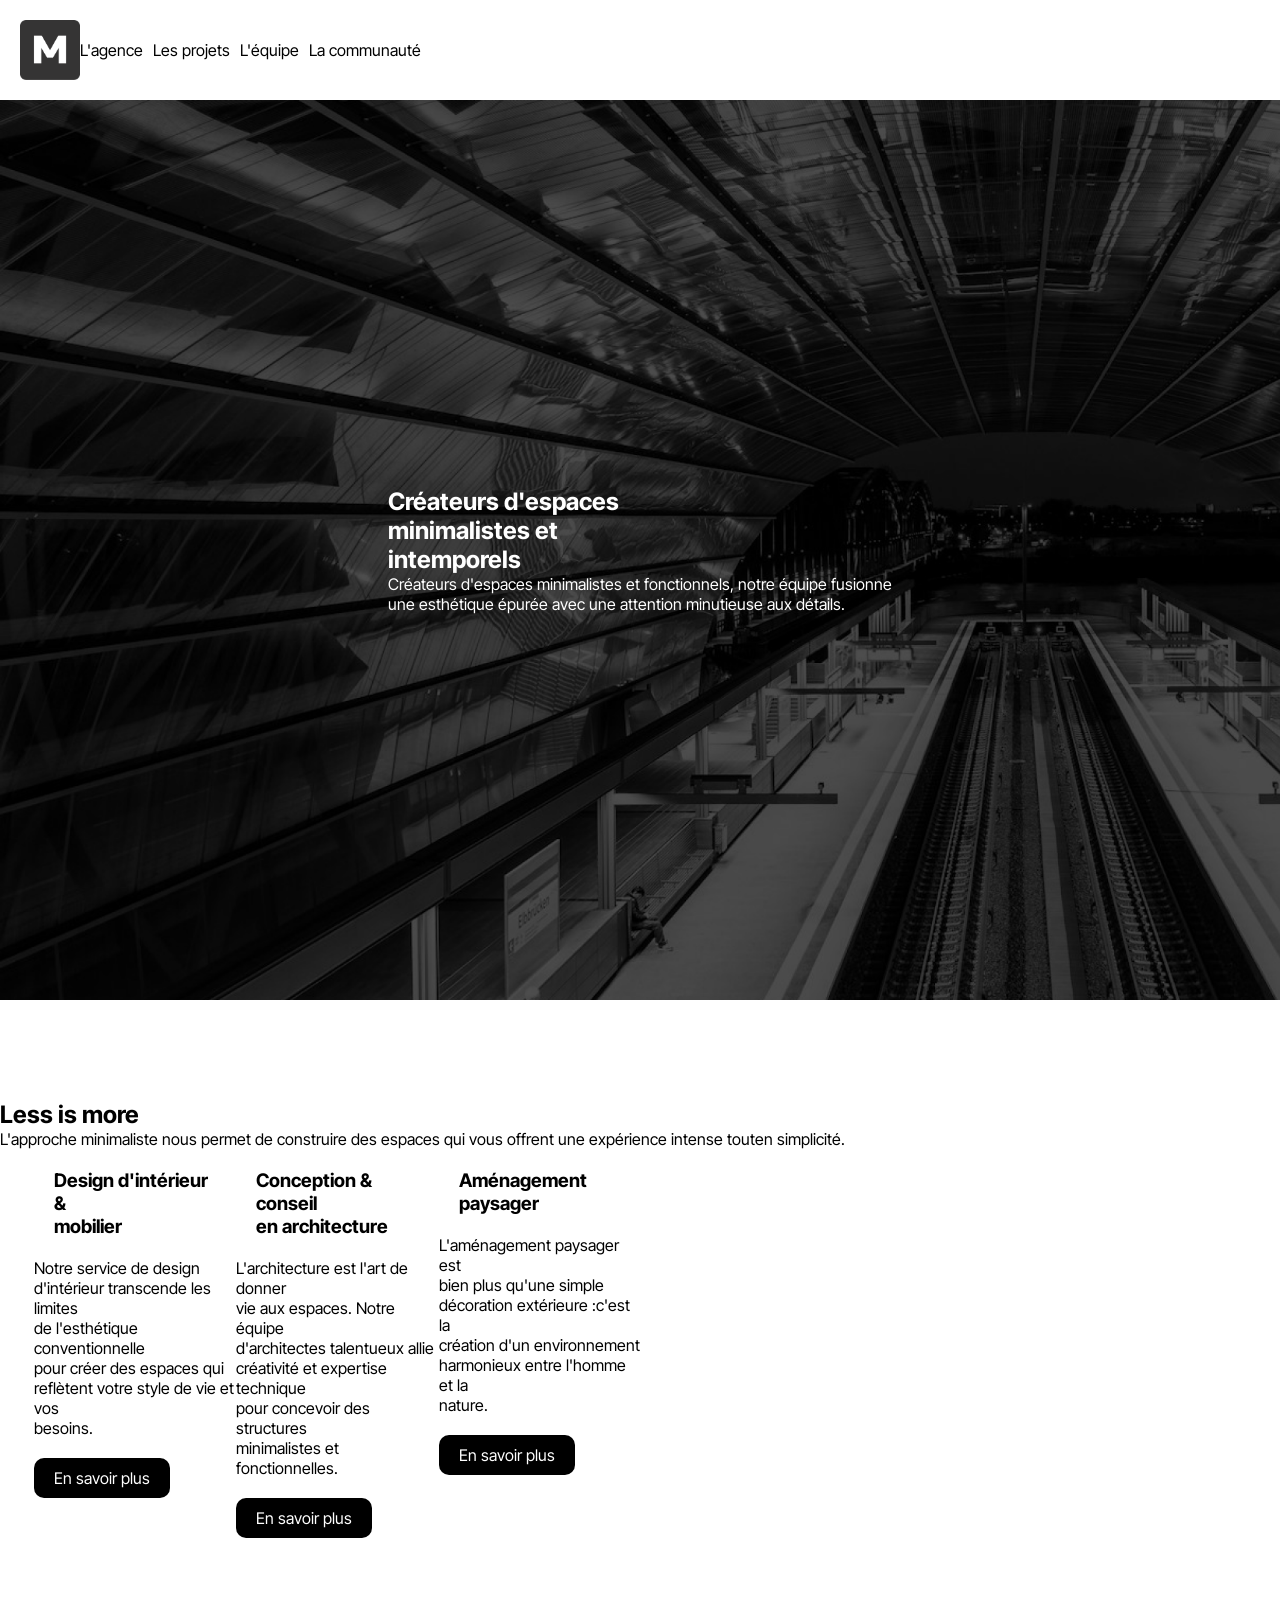
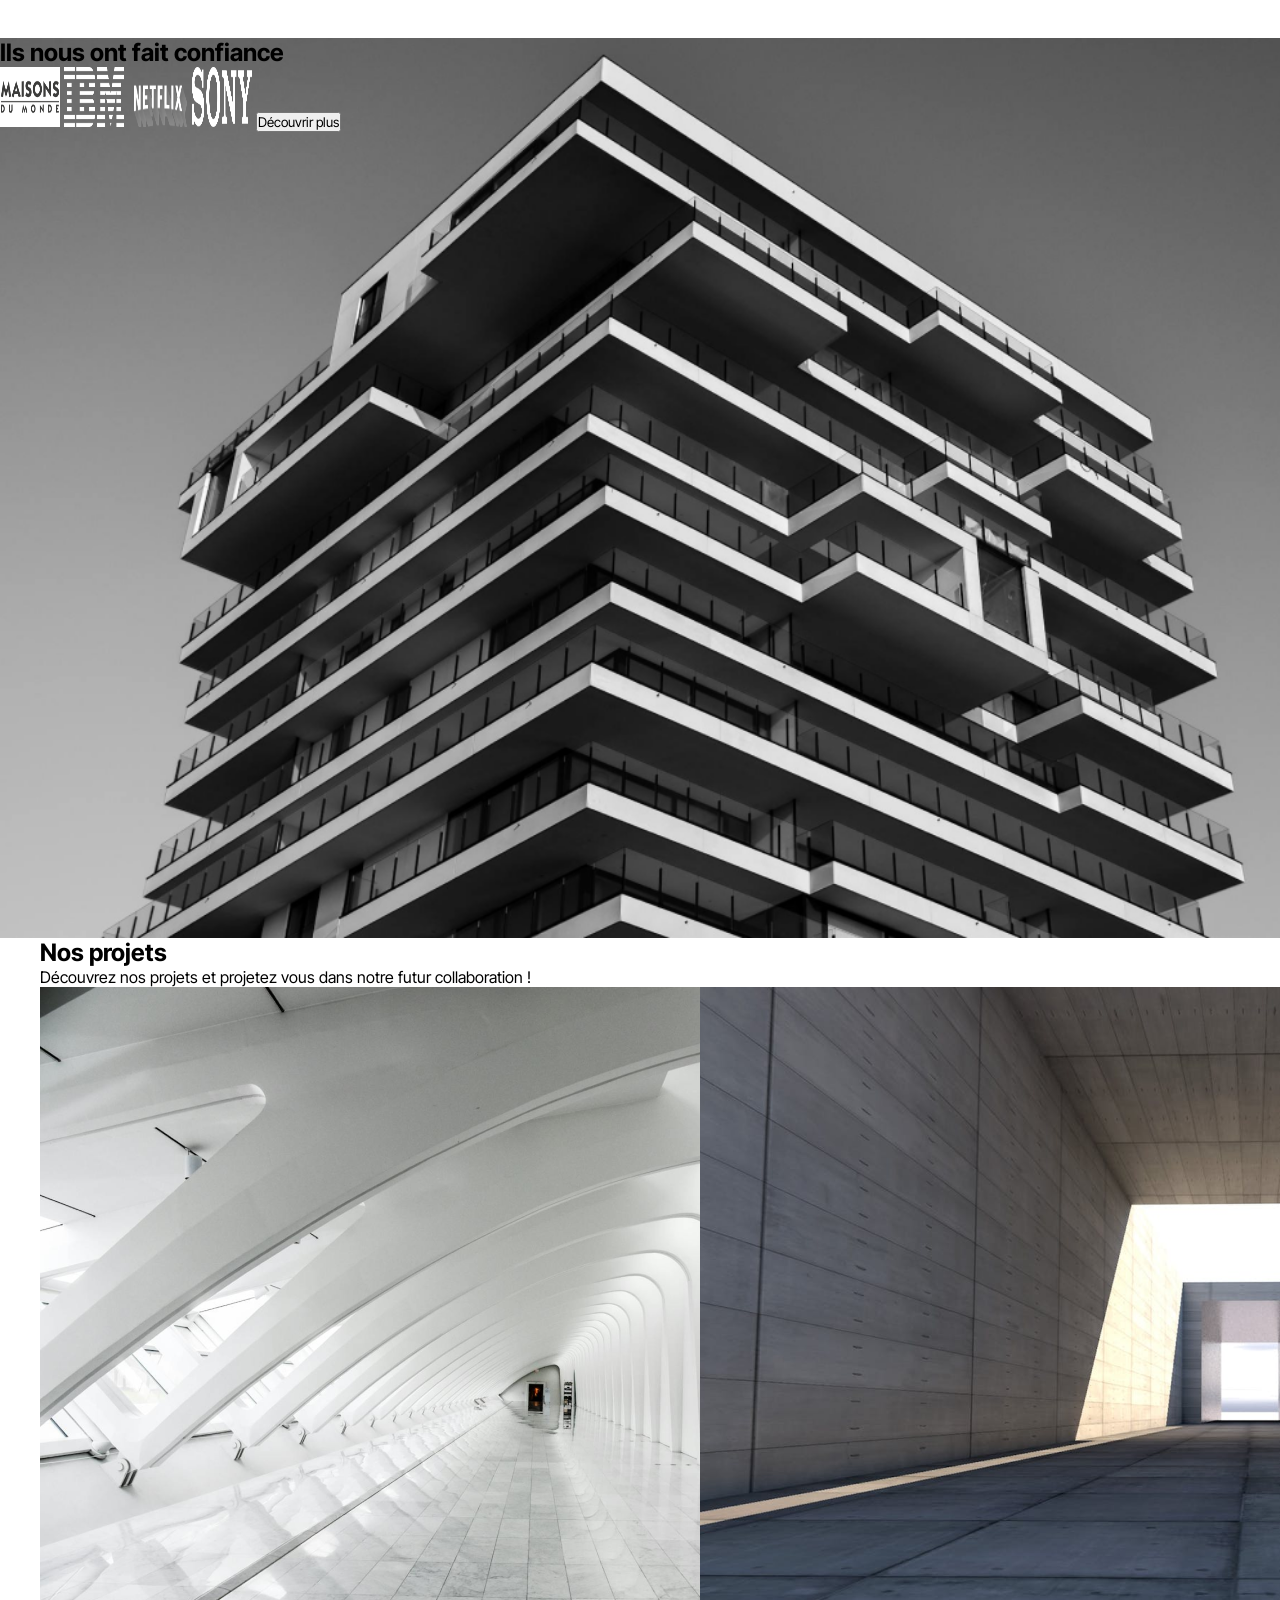
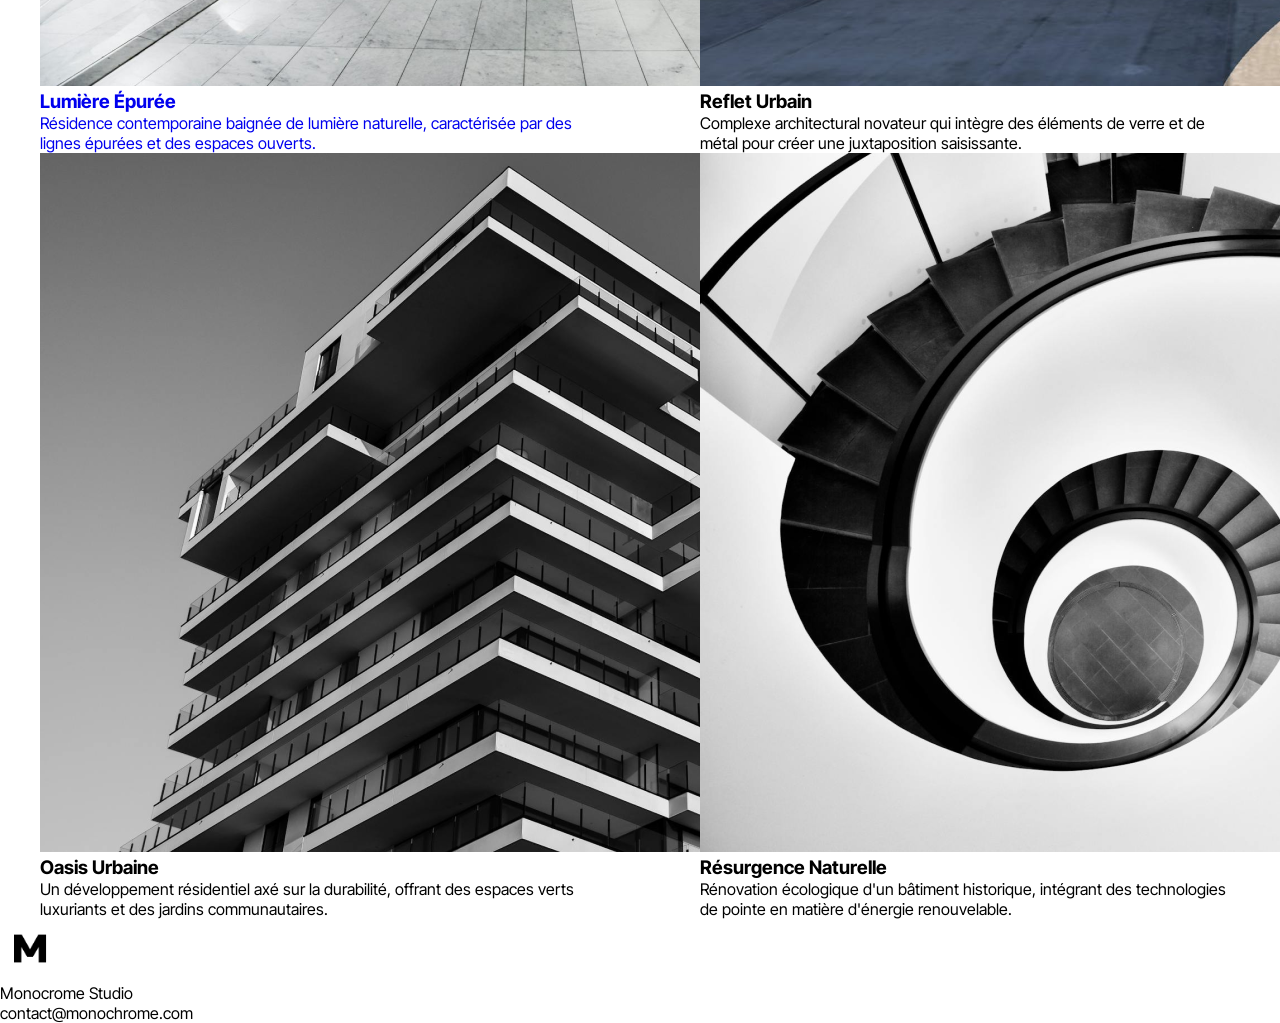
<file: index.html>
<!DOCTYPE html>
<html lang="fr">

<head>
    <meta charset="UTF-8">
    <meta name="viewport" content="width=device-width, initial-scale=1.0">
    <title>Monocrome Studio</title>
    <link rel="stylesheet" href="style.css">
</head>

<body>

    <!-- Header -->
    <header class="flex space-betwenn align-center p-20">
        <img src="asset/Group 2.png" width="60" height="60">
        <nav class="flex gap-8">
            <a href="" class="black">L'agence</a>
            <a href="" class="black" id="Lesprojets">Les projets</a>
            <a href="" class="black">L'équipe</a>
            <a href="" class="black">La communauté</a>
        </nav>
    </header>

    <!-- Section 1 -->

    <section class="section-hero white flex align-center justify-center">
        <div class="justify-center">
            <h1>Créateurs d'espaces<br>minimalistes et<br>intemporels</h1>
            <p>Créateurs d'espaces minimalistes et fonctionnels, notre équipe fusionne <br>une esthétique épurée avec
                une attention minutieuse aux détails.</p>
        </div>
    </section>

    <!-- Section 2 -->

    <section class="flex mgt-100">
        <div class="space-around">
            <h2>Less is more</h2>
            <p>L'approche minimaliste nous permet de construire des espaces qui vous offrent une expérience intense
                touten simplicité.</p>
        </div>
        <div class="flex  space-between space-around justify-center">
            <div class="card">
                <h3 class="p-20">Design d'intérieur & <br> mobilier</h3>
                <p>Notre service de design <br> d'intérieur transcende les limites <br> de l'esthétique conventionnelle
                    <br>pour créer des espaces qui <br>reflètent votre style de vie et vos <br> besoins.</p>
                <a href="" class="btn-black mgt-20">En savoir plus</a>
            </div>

            <div class="card">
                <h3 class="p-20">Conception & conseil <br>en architecture</h3>
                <p>L'architecture est l'art de donner <br> vie aux espaces. Notre équipe <br> d'architectes talentueux
                    allie <br> créativité et expertise technique <br> pour concevoir des structures <br> minimalistes et
                    fonctionnelles.</p>
                <a href="" class="btn-black mgt-20">En savoir plus</a>
            </div>

            <div class="card">
                <h3 class="p-20">Aménagement <br> paysager</h3>
                <p>L'aménagement paysager est<br>bien plus qu'une simple<br>décoration extérieure :c'est la<br> création
                    d'un environnement<br>harmonieux entre l'homme et la<br>nature.</p>
                <a href="" class="btn-black mgt-20">En savoir plus</a>
            </div>
        </div>
    </section>

    <!-- Section 3 -->
    <section class="section-confiance mgt-100">
        <h2>Ils nous ont fait confiance</h2>
        <img src="asset/image 2.png" width="60" height="60">
        <img src="asset/image 3.png" width="60" height="60">
        <img src="asset/image 4.png" width="60" height="60">
        <img src="asset/image 5.png" width="60" height="60">
        <button>Découvrir plus</button>
    </section>

    <!-- Section 4 Nos projets-->
    <section class="container-1200">
        <h2 id="Les projets">Nos projets</h2>
        <p>Découvrez nos projets et projetez vous dans notre futur collaboration !</p>

        <div class="flex space-between">
            <a href="lumière epurée.html" target="_blank" class="w-45">
                <div>
                    <img src="asset/Pexels Photo by gdtography.png">
                    <h3>Lumière Épurée</h3>
                    <p>Résidence contemporaine baignée de lumière naturelle, caractérisée par des lignes épurées et des
                        espaces ouverts.</p>
                </div>
            </a>

            <div class="w-45">
                <img src="asset/Pexels Photo by gdtography-2.png">
                <h3>Reflet Urbain</h3>
                <p>Complexe architectural novateur qui intègre des éléments de verre et de métal pour créer une
                    juxtaposition saisissante.</p>
            </div>

            <div class="w-45">
                <img src="asset/Pexels Photo by gdtography-1.png">
                <h3>Oasis Urbaine</h3>
                <p>Un développement résidentiel axé sur la durabilité, offrant des espaces verts luxuriants et des
                    jardins
                    communautaires.</p>
            </div>

            <div class="w-45">
                <img src="asset/Pexels Photo by gdtography-3.png">
                <h3>Résurgence Naturelle</h3>
                <p>Rénovation écologique d'un bâtiment historique, intégrant des technologies de pointe en matière
                    d'énergie
                    renouvelable.</p>
            </div>
        </div>
    </section>

    <!-- Footer -->
    <footer>
        <div><img src="asset/Group 1.png" width="60" height="60"></div>
        <p>Monocrome Studio</p>
        <p>contact@monochrome.com</p>
    </footer>

</body>

</html>
</file>
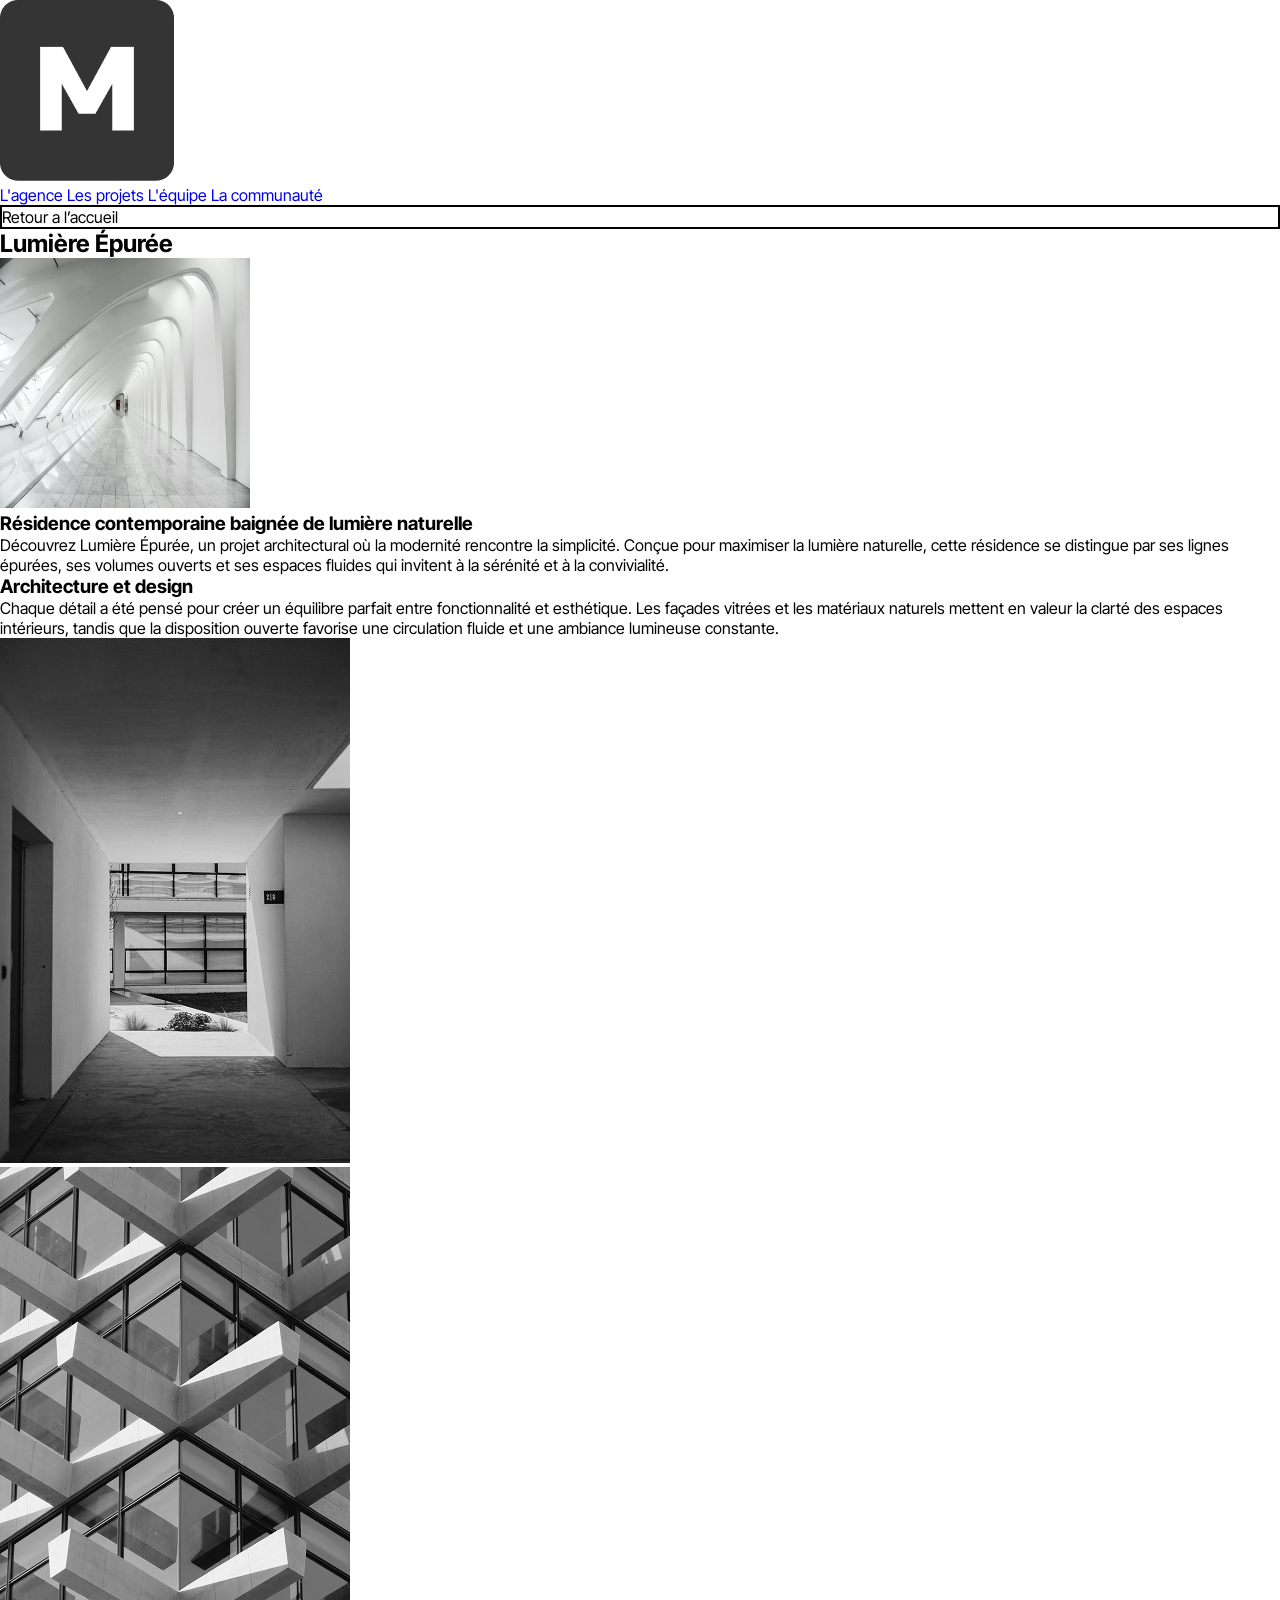
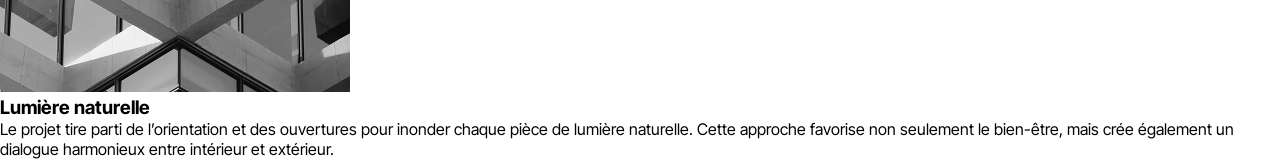
<file: lumière epurée.html>
<!DOCTYPE html>
<html lang="fr">
<head>
    <meta charset="UTF-8">
    <meta name="viewport" content="width=device-width, initial-scale=1.0">
    <title>Document</title>
    <link rel="stylesheet" href="style.css">
</head>
<body>
  <!-- Header -->
    <header>
        <img src="asset/Group 2.png">
        <nav>
            <a href="#">L'agence</a>
            <a href="#les projets">Les projets</a>
            <a href="#">L'équipe</a>
            <a href="#">La communauté</a>
        </nav>
    </header>  

    <section>
        <p class="border">Retour a l’accueil</p>
    </section>
    
    <section>
        <h2>Lumière Épurée</h2>
        <img src="asset/Pexels Photo by gdtography.png"width="250" height="250">
        <h3>Résidence contemporaine baignée de lumière naturelle</h3>
        <p>Découvrez Lumière Épurée, un projet architectural où la modernité rencontre la simplicité. Conçue pour maximiser la lumière naturelle, cette résidence se distingue par ses lignes épurées, ses volumes ouverts et ses espaces fluides qui invitent à la sérénité et à la convivialité.</p>
    </section>

    <section>
        <h3>Architecture et design</h3>
        <p>Chaque détail a été pensé pour créer un équilibre parfait entre fonctionnalité et esthétique. Les façades vitrées et les matériaux naturels mettent en valeur la clarté des espaces intérieurs, tandis que la disposition ouverte favorise une circulation fluide et une ambiance lumineuse constante.</p>
        <img src="asset/unsplash_U62eyGnSErw.png">

    </section>

    <section>
        <img src="asset/unsplash_RbV76U5nyqs.png">
        <h3>Lumière naturelle</h3>
        <p>Le projet tire parti de l’orientation et des ouvertures pour inonder chaque pièce de lumière naturelle. Cette approche favorise non seulement le bien-être, mais crée également un dialogue harmonieux entre intérieur et extérieur.</p>
    </section>
</body>
</html>
</file>
<file: style.css>
@import url('https://fonts.googleapis.com/css2?family=Inter+Tight:ital,wght@0,100..900;1,100..900&family=Rubik:ital,wght@0,300..900;1,300..900&display=swap');

*{
  font-family: "Inter Tight", sans-serif;
  font-optical-sizing: auto;
  font-weight: weight;
  font-style: normal;
  padding: 0;
  margin: 0;
  box-sizing: border-box;
}

a{
    display: inline-block;
}

.section-hero{
    background-image: url(asset/Rectangle\ 1.png);
    background-size: cover;
    background-repeat: no-repeat;
    height: 100vh;
}

.section-confiance{
    background-image: url(asset/Pexels\ Photo\ by\ gdtography-1.png);
    background-size: cover;
    background-repeat: no-repeat;
    height: 100vh;
}

.white{
    color: white;
}

.border{
    border: 2px solid #000
}

/*flex box*/

.align-center{
    align-items: center; 
}

.flex{
    display: flex;
    flex-wrap: wrap;
}

.space-between{
    justify-content: space-between;
}

.space-around{
    justify-content: space-around;
}

.gap-8{
    gap: 10px;
}

.justify-center{
    justify-content: center;
}

/*CONTAINER*/

.container-1200{
    max-width: 1200px;
    width: 100%;
    margin-left: auto;
    margin-right: auto;
}


/*texte*/

a{
    text-decoration: none;
}

.black{
    color: black;
}

/* magin & padding*/

.p-20{
    padding: 20px;
}

.p-50{
    padding: 50px;
}

.p-200{
    padding: 200px;
}

.mgt-100{
    margin-top: 100px;
}

.mgt-20{
    margin-top: 20px;
}

/* taille */

.w-40{
    width: 40%;
}

.card{
background-color: white;
width: 30%;
}

.btn-black{
    background-color: #000;
    border-radius: 10px;
    color: white;
    padding: 10px 20px;

}
.btn-white{
    background-color: #000;
    border-radius: 10px;
    color: white;
    padding: 10px 20px;
}

.w-45{
    width: 45%;
}
</file>
